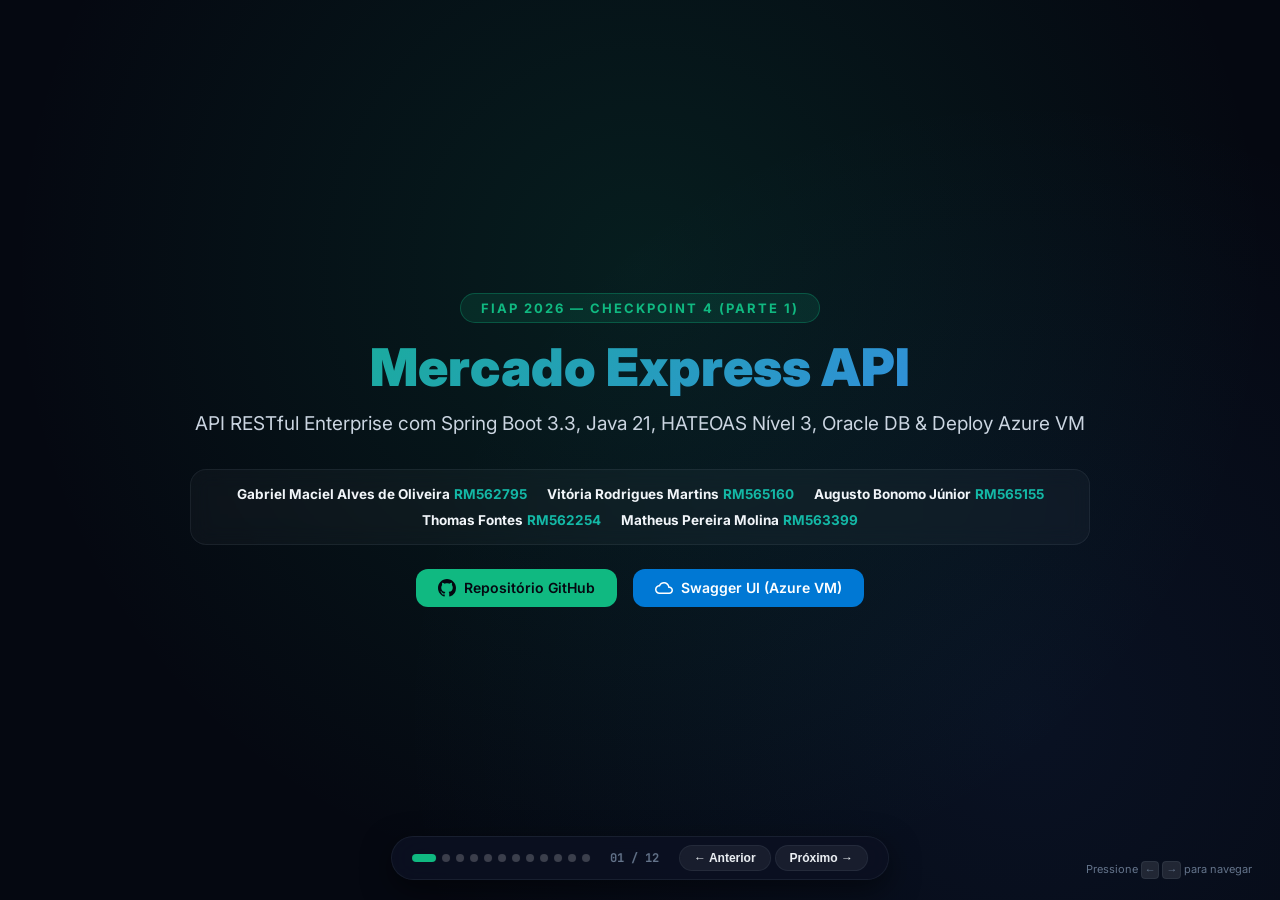
<file: index.html>
<!DOCTYPE html>
<html lang="pt-BR">
<head>
  <meta charset="UTF-8">
  <meta name="viewport" content="width=device-width, initial-scale=1.0">
  <title>Mercado Express API — Apresentação Checkpoint 4 FIAP</title>
  <link rel="preconnect" href="https://fonts.googleapis.com">
  <link href="https://fonts.googleapis.com/css2?family=Inter:wght@300;400;500;600;700;800;900&family=JetBrains+Mono:wght@400;500;600&display=swap" rel="stylesheet">
  <style>
    *, *::before, *::after { box-sizing: border-box; margin: 0; padding: 0; }

    :root {
      --bg-primary: #050811;
      --bg-secondary: #0c1122;
      --bg-card: #121a30;
      --bg-code: #070b14;
      --text-primary: #f1f5f9;
      --text-secondary: #cbd5e1;
      --text-muted: #64748b;
      --accent-green: #10b981;
      --accent-teal: #14b8a6;
      --accent-blue: #3b82f6;
      --accent-purple: #a855f7;
      --accent-amber: #f59e0b;
      --accent-red: #ef4444;
      --gradient-brand: linear-gradient(135deg, #10b981, #3b82f6);
      --gradient-azure: linear-gradient(135deg, #0078d4, #00bcf2);
      --gradient-purple: linear-gradient(135deg, #a855f7, #ec4899);
      --border-subtle: rgba(148, 163, 184, 0.1);
      --shadow-glow: 0 0 50px rgba(16, 185, 129, 0.15);
    }

    html, body {
      width: 100%; height: 100%;
      font-family: 'Inter', -apple-system, sans-serif;
      background: var(--bg-primary);
      color: var(--text-primary);
      overflow: hidden;
    }

    .presentation {
      width: 100%; height: 100%;
      position: relative;
    }

    .slide {
      position: absolute;
      inset: 0;
      display: flex;
      flex-direction: column;
      justify-content: center;
      align-items: center;
      padding: 40px 60px;
      opacity: 0;
      transform: translateX(50px);
      transition: opacity 0.4s cubic-bezier(0.4, 0, 0.2, 1), transform 0.4s cubic-bezier(0.4, 0, 0.2, 1);
      pointer-events: none;
      overflow-y: auto;
    }

    .slide.active {
      opacity: 1;
      transform: translateX(0);
      pointer-events: all;
    }

    .slide-inner {
      max-width: 1150px;
      width: 100%;
    }

    /* ===== COVER SLIDE ===== */
    .slide-cover {
      text-align: center;
      background: radial-gradient(circle at 50% 30%, rgba(16, 185, 129, 0.12) 0%, transparent 70%),
                  radial-gradient(circle at 80% 80%, rgba(59, 130, 246, 0.08) 0%, transparent 50%);
    }

    .cover-badge {
      display: inline-block;
      padding: 6px 20px;
      border-radius: 50px;
      background: rgba(16, 185, 129, 0.12);
      border: 1px solid rgba(16, 185, 129, 0.3);
      color: var(--accent-green);
      font-size: 13px;
      font-weight: 700;
      letter-spacing: 2px;
      text-transform: uppercase;
      margin-bottom: 16px;
    }

    .cover-title {
      font-size: 52px;
      font-weight: 900;
      line-height: 1.1;
      background: var(--gradient-brand);
      -webkit-background-clip: text;
      -webkit-text-fill-color: transparent;
      margin-bottom: 14px;
    }

    .cover-subtitle {
      font-size: 19px;
      color: var(--text-secondary);
      font-weight: 400;
      line-height: 1.5;
      margin-bottom: 30px;
    }

    .cover-authors {
      display: flex;
      flex-wrap: wrap;
      justify-content: center;
      gap: 10px 20px;
      max-width: 900px;
      margin: 0 auto 24px auto;
      padding: 16px 24px;
      background: rgba(255, 255, 255, 0.03);
      border: 1px solid var(--border-subtle);
      border-radius: 16px;
      backdrop-filter: blur(10px);
    }

    .cover-author {
      font-size: 13.5px;
      color: var(--text-muted);
      font-weight: 500;
    }

    .cover-author strong {
      color: var(--text-primary);
    }

    .cover-author span {
      color: var(--accent-teal);
      font-weight: 700;
    }

    .cover-links {
      display: flex;
      justify-content: center;
      gap: 16px;
    }

    .btn-link {
      display: inline-flex;
      align-items: center;
      gap: 8px;
      padding: 10px 22px;
      border-radius: 12px;
      font-size: 14px;
      font-weight: 600;
      text-decoration: none;
      transition: all 0.3s ease;
    }

    .btn-primary {
      background: var(--accent-green);
      color: #050811;
    }

    .btn-primary:hover {
      box-shadow: 0 0 20px rgba(16, 185, 129, 0.4);
      transform: translateY(-2px);
    }

    .btn-azure {
      background: #0078d4;
      color: #fff;
    }

    .btn-azure:hover {
      box-shadow: 0 0 20px rgba(0, 120, 212, 0.4);
      transform: translateY(-2px);
    }

    /* ===== CONTENT SLIDES ===== */
    .section-label {
      font-size: 12px;
      font-weight: 800;
      letter-spacing: 3px;
      text-transform: uppercase;
      color: var(--accent-green);
      margin-bottom: 6px;
    }

    .slide-title {
      font-size: 32px;
      font-weight: 800;
      line-height: 1.2;
      margin-bottom: 20px;
    }

    .highlight-gradient {
      background: var(--gradient-brand);
      -webkit-background-clip: text;
      -webkit-text-fill-color: transparent;
    }

    .highlight-azure {
      background: var(--gradient-azure);
      -webkit-background-clip: text;
      -webkit-text-fill-color: transparent;
    }

    .cards-grid {
      display: grid;
      grid-template-columns: repeat(auto-fit, minmax(300px, 1fr));
      gap: 16px;
    }

    .card {
      background: var(--bg-card);
      border: 1px solid var(--border-subtle);
      border-radius: 14px;
      padding: 20px;
      transition: all 0.3s ease;
    }

    .card:hover {
      border-color: rgba(16, 185, 129, 0.3);
      transform: translateY(-3px);
      box-shadow: 0 10px 30px rgba(0, 0, 0, 0.3);
    }

    .card-icon {
      font-size: 28px;
      margin-bottom: 10px;
    }

    .card-title {
      font-size: 17px;
      font-weight: 700;
      margin-bottom: 6px;
      color: var(--text-primary);
    }

    .card-text {
      font-size: 13.5px;
      color: var(--text-secondary);
      line-height: 1.6;
    }

    /* VISUAL ARCHITECTURE PIPELINE (NO ASCII - CLEAN UI) */
    .pipeline-grid {
      display: grid;
      grid-template-columns: repeat(3, 1fr);
      gap: 16px;
      margin-top: 10px;
    }

    .pipeline-card {
      background: var(--bg-card);
      border: 1px solid var(--border-subtle);
      border-radius: 14px;
      padding: 18px;
      position: relative;
      transition: all 0.3s ease;
    }

    .pipeline-card:hover {
      border-color: var(--accent-green);
      box-shadow: 0 0 20px rgba(16, 185, 129, 0.15);
      transform: translateY(-2px);
    }

    .pipeline-step-header {
      display: flex;
      align-items: center;
      gap: 10px;
      margin-bottom: 10px;
    }

    .pipeline-step-num {
      background: rgba(16, 185, 129, 0.2);
      border: 1px solid rgba(16, 185, 129, 0.4);
      color: var(--accent-green);
      font-weight: 800;
      font-size: 12px;
      width: 26px;
      height: 26px;
      border-radius: 50%;
      display: flex;
      align-items: center;
      justify-content: center;
      flex-shrink: 0;
      font-family: 'JetBrains Mono', monospace;
    }

    .pipeline-step-title {
      font-size: 15px;
      font-weight: 700;
      color: var(--text-primary);
    }

    .pipeline-step-desc {
      font-size: 13px;
      color: var(--text-secondary);
      line-height: 1.5;
    }

    .flow-step-banner {
      display: flex;
      align-items: center;
      gap: 16px;
      background: rgba(16, 185, 129, 0.08);
      border: 1px solid rgba(16, 185, 129, 0.25);
      border-radius: 12px;
      padding: 14px 20px;
      margin-bottom: 20px;
    }

    .step-number-badge {
      background: var(--accent-green);
      color: #050811;
      font-weight: 900;
      font-size: 16px;
      width: 38px;
      height: 38px;
      border-radius: 10px;
      display: flex;
      align-items: center;
      justify-content: center;
      flex-shrink: 0;
    }

    .step-banner-info h3 {
      font-size: 16px;
      font-weight: 800;
      color: var(--text-primary);
    }

    .step-banner-info p {
      font-size: 13px;
      color: var(--text-secondary);
    }

    /* Code Blocks */
    .code-container {
      background: var(--bg-code);
      border: 1px solid var(--border-subtle);
      border-radius: 12px;
      padding: 18px;
      font-family: 'JetBrains Mono', monospace;
      font-size: 12.5px;
      color: #94a3b8;
      overflow-x: auto;
      line-height: 1.5;
    }

    .code-keyword { color: #f43f5e; font-weight: 600; }
    .code-string { color: #10b981; }
    .code-number { color: #f59e0b; }
    .code-property { color: #38bdf8; }
    .code-comment { color: #64748b; font-style: italic; }
    .code-annotation { color: #c084fc; font-weight: 600; }

    /* Tables */
    .tech-table {
      width: 100%;
      border-collapse: collapse;
      background: var(--bg-card);
      border-radius: 14px;
      overflow: hidden;
      border: 1px solid var(--border-subtle);
    }

    .tech-table th, .tech-table td {
      padding: 14px 18px;
      text-align: left;
      border-bottom: 1px solid var(--border-subtle);
      font-size: 13.5px;
    }

    .tech-table th {
      background: rgba(255, 255, 255, 0.04);
      color: var(--accent-green);
      font-weight: 700;
      text-transform: uppercase;
      font-size: 11px;
      letter-spacing: 1px;
    }

    .badge-method {
      padding: 4px 10px;
      border-radius: 6px;
      font-weight: 800;
      font-size: 11px;
      font-family: 'JetBrains Mono', monospace;
    }

    .get { background: rgba(59, 130, 246, 0.2); color: #60a5fa; border: 1px solid rgba(59, 130, 246, 0.4); }
    .post { background: rgba(16, 185, 129, 0.2); color: #34d399; border: 1px solid rgba(16, 185, 129, 0.4); }
    .put { background: rgba(245, 158, 11, 0.2); color: #fbbf24; border: 1px solid rgba(245, 158, 11, 0.4); }
    .patch { background: rgba(168, 85, 247, 0.2); color: #c084fc; border: 1px solid rgba(168, 85, 247, 0.4); }
    .delete { background: rgba(239, 68, 68, 0.2); color: #f87171; border: 1px solid rgba(239, 68, 68, 0.4); }

    /* Images grid */
    .img-grid {
      display: grid;
      grid-template-columns: repeat(auto-fit, minmax(300px, 1fr));
      gap: 16px;
    }

    .img-card {
      background: var(--bg-card);
      border: 1px solid var(--border-subtle);
      border-radius: 12px;
      overflow: hidden;
    }

    .img-card img {
      width: 100%;
      height: 160px;
      object-fit: cover;
      border-bottom: 1px solid var(--border-subtle);
    }

    .img-caption {
      padding: 10px 14px;
      font-size: 12.5px;
      font-weight: 600;
      color: var(--text-secondary);
    }

    /* Navigation Bar */
    .nav-bar {
      position: absolute;
      bottom: 20px;
      left: 50%;
      transform: translateX(-50%);
      display: flex;
      align-items: center;
      gap: 20px;
      background: rgba(12, 17, 34, 0.88);
      border: 1px solid var(--border-subtle);
      padding: 8px 20px;
      border-radius: 50px;
      backdrop-filter: blur(16px);
      box-shadow: 0 10px 30px rgba(0, 0, 0, 0.5);
      z-index: 100;
    }

    .nav-dots {
      display: flex;
      gap: 6px;
    }

    .nav-dot {
      width: 8px;
      height: 8px;
      border-radius: 50%;
      background: rgba(255, 255, 255, 0.2);
      cursor: pointer;
      transition: all 0.3s ease;
    }

    .nav-dot.active {
      background: var(--accent-green);
      width: 24px;
      border-radius: 10px;
    }

    .nav-counter {
      font-size: 12px;
      font-weight: 700;
      color: var(--text-muted);
      font-family: 'JetBrains Mono', monospace;
    }

    .nav-btn {
      background: rgba(255, 255, 255, 0.06);
      border: 1px solid var(--border-subtle);
      color: var(--text-primary);
      padding: 5px 14px;
      border-radius: 20px;
      font-size: 12px;
      font-weight: 600;
      cursor: pointer;
      transition: all 0.2s ease;
    }

    .nav-btn:hover {
      background: rgba(16, 185, 129, 0.2);
      color: var(--accent-green);
      border-color: rgba(16, 185, 129, 0.4);
    }

    .kbd-hint {
      position: absolute;
      bottom: 24px;
      right: 28px;
      font-size: 11px;
      color: var(--text-muted);
    }

    kbd {
      background: rgba(255, 255, 255, 0.1);
      padding: 2px 5px;
      border-radius: 4px;
      border: 1px solid var(--border-subtle);
      font-family: monospace;
    }

    .inline-code {
      background: rgba(255, 255, 255, 0.08);
      color: var(--accent-teal);
      padding: 2px 6px;
      border-radius: 4px;
      font-family: 'JetBrains Mono', monospace;
      font-size: 12px;
    }
  </style>
</head>
<body>

  <div class="presentation">

    <!-- ========== SLIDE 1: CAPA ========== -->
    <div class="slide slide-cover active">
      <div class="slide-inner">
        <div class="cover-badge">FIAP 2026 — Checkpoint 4 (Parte 1)</div>
        <h1 class="cover-title">Mercado Express API</h1>
        <p class="cover-subtitle">API RESTful Enterprise com Spring Boot 3.3, Java 21, HATEOAS Nível 3, Oracle DB & Deploy Azure VM</p>
        
        <div class="cover-authors">
          <div class="cover-author"><strong>Gabriel Maciel Alves de Oliveira</strong> <span>RM562795</span></div>
          <div class="cover-author"><strong>Vitória Rodrigues Martins</strong> <span>RM565160</span></div>
          <div class="cover-author"><strong>Augusto Bonomo Júnior</strong> <span>RM565155</span></div>
          <div class="cover-author"><strong>Thomas Fontes</strong> <span>RM562254</span></div>
          <div class="cover-author"><strong>Matheus Pereira Molina</strong> <span>RM563399</span></div>
        </div>

        <div class="cover-links">
          <a href="https://github.com/Gabriel-Maciel06/CpJava4.git" target="_blank" class="btn-link btn-primary">
            <svg width="18" height="18" fill="currentColor" viewBox="0 0 24 24"><path d="M12 0C5.37 0 0 5.37 0 12c0 5.31 3.435 9.795 8.205 11.385.6.105.825-.255.825-.57 0-.285-.015-1.23-.015-2.235-3.015.555-3.795-.735-4.035-1.41-.135-.345-.72-1.41-1.23-1.695-.42-.225-1.02-.78-.015-.795.945-.015 1.62.87 1.845 1.23 1.08 1.815 2.805 1.305 3.495.99.105-.78.42-1.305.765-1.605-2.67-.3-5.46-1.335-5.46-5.925 0-1.305.465-2.385 1.23-3.225-.12-.3-.54-1.53.12-3.18 0 0 1.005-.315 3.3 1.23.96-.27 1.98-.405 3-.405s2.04.135 3 .405c2.295-1.56 3.3-1.23 3.3-1.23.66 1.65.24 2.88.12 3.18.765.84 1.23 1.905 1.23 3.225 0 4.605-2.805 5.625-5.475 5.925.435.375.81 1.095.81 2.22 0 1.605-.015 2.895-.015 3.3 0 .315.225.69.825.57A12.02 12.02 0 0024 12c0-6.63-5.37-12-12-12z"/></svg>
            Repositório GitHub
          </a>
          <a href="http://57.156.33.102:8082/swagger-ui.html" target="_blank" class="btn-link btn-azure">
            <svg width="18" height="18" fill="currentColor" viewBox="0 0 24 24"><path d="M19.35 10.04C18.67 6.59 15.64 4 12 4 9.11 4 6.6 5.64 5.35 8.04 2.34 8.36 0 10.91 0 14c0 3.31 2.69 6 6 6h13c2.76 0 5-2.24 5-5 0-2.64-2.05-4.78-4.65-4.96zM19 18H6c-2.21 0-4-1.79-4-4 0-2.05 1.53-3.76 3.56-3.97l1.07-.11.5-.95C8.08 7.14 9.94 6 12 6c2.62 0 4.88 1.86 5.39 4.43l.3 1.5 1.53.11c1.56.1 2.78 1.41 2.78 2.96 0 1.65-1.35 3-3 3z"/></svg>
            Swagger UI (Azure VM)
          </a>
        </div>
      </div>
    </div>

    <!-- ========== SLIDE 2: VISÃO GERAL ========== -->
    <div class="slide">
      <div class="slide-inner">
        <div class="section-label">01 // ESCOPO DO PROJETO</div>
        <h2 class="slide-title">Visão Geral & Requisitos <span class="highlight-gradient">Mercado Express</span></h2>
        <div class="cards-grid">
          <div class="card">
            <div class="card-icon">🛒</div>
            <div class="card-title">Domínio de Negócio</div>
            <div class="card-text">API completa para redes de mercado express (produtos de limpeza, hortifruti, vestuário, brinquedos e alimentos).</div>
          </div>
          <div class="card">
            <div class="card-icon">🏗️</div>
            <div class="card-title">Arquitetura em Camadas</div>
            <div class="card-text">Separação rigorosa de responsabilidades entre Controller, Service, Repository, DTOs e HATEOAS Assembler.</div>
          </div>
          <div class="card">
            <div class="card-icon">☁️</div>
            <div class="card-title">Deploy na Nuvem Azure</div>
            <div class="card-text">Aplicação conteinerizada em produçao na porta 8082 da VM Linux Azure com documentação OpenAPI.</div>
          </div>
        </div>
      </div>
    </div>

    <!-- ========== SLIDE 3: FLUXO COMPLETO DA ARQUITETURA (VISUAL PIPELINE GRID - NO ASCII) ========== -->
    <div class="slide">
      <div class="slide-inner">
        <div class="section-label">02 // ARQUITETURA EM CAMADAS</div>
        <h2 class="slide-title">Jornada da Requisição <span class="highlight-gradient">Passo a Passo</span></h2>
        <div class="pipeline-grid">
          <div class="pipeline-card">
            <div class="pipeline-step-header">
              <div class="pipeline-step-num">1</div>
              <div class="pipeline-step-title">Cliente HTTP</div>
            </div>
            <div class="pipeline-step-desc">Envia o JSON da requisição no <span class="inline-code">POST /mercado</span> na porta 8082.</div>
          </div>

          <div class="pipeline-card">
            <div class="pipeline-step-header">
              <div class="pipeline-step-num">2</div>
              <div class="pipeline-step-title">Controller</div>
            </div>
            <div class="pipeline-step-desc">Valida os dados com <span class="inline-code">@Valid</span> e direciona para a camada de Serviço.</div>
          </div>

          <div class="pipeline-card">
            <div class="pipeline-step-header">
              <div class="pipeline-step-num">3</div>
              <div class="pipeline-step-title">Service</div>
            </div>
            <div class="pipeline-step-desc">Executa a regra de negócio e gerencia a transação com <span class="inline-code">@Transactional</span>.</div>
          </div>

          <div class="pipeline-card">
            <div class="pipeline-step-header">
              <div class="pipeline-step-num">4</div>
              <div class="pipeline-step-title">Repository</div>
            </div>
            <div class="pipeline-step-desc">Manda o <span class="inline-code">INSERT</span> para a tabela Oracle gerando a Primary Key com a Sequence.</div>
          </div>

          <div class="pipeline-card">
            <div class="pipeline-step-header">
              <div class="pipeline-step-num">5</div>
              <div class="pipeline-step-title">Assembler</div>
            </div>
            <div class="pipeline-step-desc">Converte a Entidade JPA salva e injeta a coleção de <span class="inline-code">_links</span> HATEOAS.</div>
          </div>

          <div class="pipeline-card">
            <div class="pipeline-step-header">
              <div class="pipeline-step-num">6</div>
              <div class="pipeline-step-title">Resposta 201</div>
            </div>
            <div class="pipeline-step-desc">Devolve HTTP <span class="inline-code">201 Created</span> com o cabeçalho <span class="inline-code">Location</span> para o cliente.</div>
          </div>
        </div>
      </div>
    </div>

    <!-- ========== SLIDE 4: PASSO 1 - REQUISIÇÃO HTTP ========== -->
    <div class="slide">
      <div class="slide-inner">
        <div class="section-label">03 // CAMADA 1 — REQUISIÇÃO HTTP</div>
        <div class="flow-step-banner">
          <div class="step-number-badge">1</div>
          <div class="step-banner-info">
            <h3>O Cliente Envia o JSON (HTTP POST /mercado)</h3>
            <p>O cliente faz uma chamada para cadastrar um novo produto no servidor Tomcat na porta 8082.</p>
          </div>
        </div>
        <div class="code-container">
<span class="code-comment">// HTTP POST http://57.156.33.102:8082/mercado</span>
<span class="code-comment">// Header: Content-Type: application/json</span>

{
  <span class="code-property">"nome"</span>: <span class="code-string">"Sabão em Pó Omo 1kg"</span>,
  <span class="code-property">"tipo"</span>: <span class="code-string">"Limpeza"</span>,
  <span class="code-property">"setor"</span>: <span class="code-string">"Higiene e Limpeza"</span>,
  <span class="code-property">"tamanho"</span>: <span class="code-string">"1kg"</span>,
  <span class="code-property">"preco"</span>: <span class="code-number">14.90</span>
}
        </div>
      </div>
    </div>

    <!-- ========== SLIDE 5: PASSO 2 - CONTROLLER ========== -->
    <div class="slide">
      <div class="slide-inner">
        <div class="section-label">04 // CAMADA 2 — REST CONTROLLER</div>
        <div class="flow-step-banner">
          <div class="step-number-badge">2</div>
          <div class="step-banner-info">
            <h3>MercadoController & Validação (@Valid)</h3>
            <p>Recebe o JSON, dispara as validações de Bean Validation e barra dados inválidos antes do Service.</p>
          </div>
        </div>
        <div class="code-container">
<span class="code-annotation">@RestController</span>
<span class="code-annotation">@RequestMapping</span>(<span class="code-string">"/mercado"</span>)
<span class="code-annotation">@RequiredArgsConstructor</span>
<span class="code-keyword">public class</span> MercadoController {

    <span class="code-keyword">private final</span> MercadoService service;

    <span class="code-annotation">@PostMapping</span>
    <span class="code-keyword">public</span> ResponseEntity&lt;MercadoResponseDto&gt; create(<span class="code-annotation">@Valid</span> <span class="code-annotation">@RequestBody</span> MercadoRequestDto dto) {
        MercadoResponseDto response = service.create(dto);
        <span class="code-comment">// Dispara para a camada de Serviço se @Valid for aprovado</span>
    }
}
        </div>
      </div>
    </div>

    <!-- ========== SLIDE 6: PASSO 3 - SERVICE ========== -->
    <div class="slide">
      <div class="slide-inner">
        <div class="section-label">05 // CAMADA 3 — SERVICE & REGRA DE NEGÓCIO</div>
        <div class="flow-step-banner">
          <div class="step-number-badge">3</div>
          <div class="step-banner-info">
            <h3>MercadoService & Transação (@Transactional)</h3>
            <p>Aplica regras de negócio, gerencia o ciclo da transação (tudo ou nada) e converte DTO para Entidade JPA.</p>
          </div>
        </div>
        <div class="code-container">
<span class="code-annotation">@Service</span>
<span class="code-annotation">@RequiredArgsConstructor</span>
<span class="code-keyword">public class</span> MercadoService {

    <span class="code-keyword">private final</span> MercadoRepository repository;
    <span class="code-keyword">private final</span> MercadoModelAssembler assembler;

    <span class="code-annotation">@Transactional</span>
    <span class="code-keyword">public</span> MercadoResponseDto create(MercadoRequestDto dto) {
        Mercado entity = Mercado.builder()
                .nome(dto.getNome()).tipo(dto.getTipo())
                .setor(dto.getSetor()).tamanho(dto.getTamanho()).preco(dto.getPreco())
                .build();

        Mercado savedEntity = repository.save(entity); <span class="code-comment">// Salva no banco Oracle</span>
        <span class="code-keyword">return</span> assembler.toModel(savedEntity);        <span class="code-comment">// Converte para DTO com HATEOAS</span>
    }
}
        </div>
      </div>
    </div>

    <!-- ========== SLIDE 7: PASSO 4 - REPOSITORY & ORACLE ========== -->
    <div class="slide">
      <div class="slide-inner">
        <div class="section-label">06 // CAMADA 4 — PERSISTÊNCIA & ORACLE DB</div>
        <div class="flow-step-banner">
          <div class="step-number-badge">4</div>
          <div class="step-banner-info">
            <h3>MercadoRepository & Oracle (TDS_TB_MERCADO)</h3>
            <p>Executa o INSERT na tabela Oracle atribuindo a Primary Key através da Sequence SQ_TDS_MERCADO.</p>
          </div>
        </div>
        <div class="code-container">
<span class="code-comment">-- SQL NATIVO EXECUTADO PELO SPRING DATA JPA NO ORACLE:</span>
<span class="code-keyword">INSERT INTO</span> TDS_TB_MERCADO (ID, NOME, TIPO, SETOR, TAMANHO, PRECO)
<span class="code-keyword">VALUES</span> (SQ_TDS_MERCADO.NEXTVAL, <span class="code-string">'Sabão em Pó Omo 1kg'</span>, <span class="code-string">'Limpeza'</span>, <span class="code-string">'Higiene e Limpeza'</span>, <span class="code-string">'1kg'</span>, <span class="code-number">14.90</span>);
        </div>
      </div>
    </div>

    <!-- ========== SLIDE 8: PASSO 5 - HATEOAS ASSEMBLER ========== -->
    <div class="slide">
      <div class="slide-inner">
        <div class="section-label">07 // CAMADA 5 — MONTAGEM HATEOAS ASSEMBLER</div>
        <div class="flow-step-banner">
          <div class="step-number-badge">5</div>
          <div class="step-banner-info">
            <h3>MercadoModelAssembler (Injeção dos Links)</h3>
            <p>Converte a entidade salva em MercadoResponseDto injetando a coleção de links navegáveis (_links).</p>
          </div>
        </div>
        <div class="code-container">
<span class="code-annotation">@Override</span>
<span class="code-keyword">public</span> MercadoResponseDto toModel(Mercado entity) {
    MercadoResponseDto dto = MercadoResponseDto.fromEntity(entity);

    dto.add(linkTo(methodOn(MercadoController.class).findById(entity.getId())).withSelfRel());
    dto.add(linkTo(methodOn(MercadoController.class).findAll(<span class="code-keyword">null</span>)).withRel(<span class="code-string">"todos-produtos"</span>));
    dto.add(linkTo(methodOn(MercadoController.class).update(entity.getId(), <span class="code-keyword">null</span>)).withRel(<span class="code-string">"atualizar"</span>));
    dto.add(linkTo(methodOn(MercadoController.class).delete(entity.getId())).withRel(<span class="code-string">"deletar"</span>));

    <span class="code-keyword">return</span> dto;
}
        </div>
      </div>
    </div>

    <!-- ========== SLIDE 9: EXPLICATIVO HATEOAS NÍVEL 3 (POSICIONADO APÓS O ASSEMBLER) ========== -->
    <div class="slide">
      <div class="slide-inner">
        <div class="section-label">08 // CONCEITO TÉCNICO</div>
        <h2 class="slide-title">Conceito: <span class="highlight-gradient">HATEOAS Nível 3 (Richardson)</span></h2>
        <div class="cards-grid">
          <div class="card">
            <div class="card-icon">🌐</div>
            <div class="card-title">Maturidade REST Nível 3</div>
            <div class="card-text"><strong>Hypermedia As The Engine Of Application State</strong>. É o nível máximo de maturidade REST, onde a própria API guia o cliente fornecendo hiperlinks navegáveis (<span class="inline-code">_links</span>).</div>
          </div>
          <div class="card">
            <div class="card-icon">🔗</div>
            <div class="card-title">Navegabilidade Autodocumentada</div>
            <div class="card-text">Em vez de o cliente hardcodar URLs, o JSON retornado informa exatamente onde acessar (<span class="inline-code">self</span>), consultar todos (<span class="inline-code">todos-produtos</span>), atualizar (<span class="inline-code">atualizar</span>) e excluir (<span class="inline-code">deletar</span>).</div>
          </div>
          <div class="card">
            <div class="card-icon">⚙️</div>
            <div class="card-title">Reflexão Tipo-Segura</div>
            <div class="card-text">O método <span class="inline-code">linkTo(methodOn(...))</span> inspeciona as anotações do Controller em tempo de execução, garantindo que se a URL mudar no Controller, os links se atualizam sozinhos.</div>
          </div>
        </div>
      </div>
    </div>

    <!-- ========== SLIDE 10: PASSO 6 - RESPOSTA HTTP 201 CREATED ========== -->
    <div class="slide">
      <div class="slide-inner">
        <div class="section-label">09 // RETORNO FINAL — HTTP 201 CREATED</div>
        <div class="flow-step-banner">
          <div class="step-number-badge">6</div>
          <div class="step-banner-info">
            <h3>Resposta HTTP 201 Created + Header Location</h3>
            <p>O Controller devolve o código HTTP 201 Created com o cabeçalho Location apontando para a URL do novo recurso.</p>
          </div>
        </div>
        <div class="code-container">
<span class="code-comment">// HTTP/1.1 201 Created</span>
<span class="code-comment">// Header Location: http://57.156.33.102:8082/mercado/15</span>

{
  <span class="code-property">"id"</span>: <span class="code-number">15</span>,
  <span class="code-property">"nome"</span>: <span class="code-string">"Sabão em Pó Omo 1kg"</span>,
  <span class="code-property">"tipo"</span>: <span class="code-string">"Limpeza"</span>,
  <span class="code-property">"setor"</span>: <span class="code-string">"Higiene e Limpeza"</span>,
  <span class="code-property">"tamanho"</span>: <span class="code-string">"1kg"</span>,
  <span class="code-property">"preco"</span>: <span class="code-number">14.90</span>,
  <span class="code-property">"_links"</span>: {
    <span class="code-property">"self"</span>: { <span class="code-property">"href"</span>: <span class="code-string">"http://57.156.33.102:8082/mercado/15"</span> },
    <span class="code-property">"todos-produtos"</span>: { <span class="code-property">"href"</span>: <span class="code-string">"http://57.156.33.102:8082/mercado"</span> },
    <span class="code-property">"atualizar"</span>: { <span class="code-property">"href"</span>: <span class="code-string">"http://57.156.33.102:8082/mercado/15"</span> },
    <span class="code-property">"deletar"</span>: { <span class="code-property">"href"</span>: <span class="code-string">"http://57.156.33.102:8082/mercado/15"</span> }
  }
}
        </div>
      </div>
    </div>

    <!-- ========== SLIDE 11: INFRAESTRUTURA & AZURE DEPLOY ========== -->
    <div class="slide">
      <div class="slide-inner">
        <div class="section-label">10 // CLOUD & DEVOPS</div>
        <h2 class="slide-title">Infraestrutura Azure & <span class="highlight-azure">Docker Multi-Stage</span></h2>
        <div class="cards-grid">
          <div class="card">
            <div class="card-icon">☁️</div>
            <div class="card-title">VM Linux Azure (AlmaLinux 10)</div>
            <div class="card-text">Instância <span class="inline-code">vm-linux-free</span> no IP <strong>57.156.33.102</strong> com regras NSG ativas para as portas 80 (Apresentação) e 8082 (Spring API).</div>
          </div>
          <div class="card">
            <div class="card-icon">🐳</div>
            <div class="card-title">Docker Multi-Stage Build</div>
            <div class="card-text">Isolamento em 2 estágios: Estágio 1 compila o JAR com Maven; Estágio 2 executa em JRE 21 Alpine minimalista (~180MB).</div>
          </div>
          <div class="card">
            <div class="card-icon">🛡️</div>
            <div class="card-title">Resiliência & Fallback H2</div>
            <div class="card-text">Fallback transparente para banco H2 In-Memory com sintaxe Oracle, garantindo 100% de disponibilidade caso o servidor da FIAP oscile.</div>
          </div>
        </div>
      </div>
    </div>

    <!-- ========== SLIDE 12: CONCLUSÃO E EVIDÊNCIAS ========== -->
    <div class="slide">
      <div class="slide-inner" style="text-align:center">
        <div class="section-label">11 // CONCLUSÃO</div>
        <h2 class="slide-title">Projeto Concluído com <span class="highlight-gradient">100% de Conformidade</span></h2>
        <div class="img-grid" style="margin-bottom:24px">
          <div class="img-card">
            <img src="docs/images/swagger_post_201.png" alt="POST 201 Created">
            <div class="img-caption">1. POST /mercado — 201 Created & Header Location</div>
          </div>
          <div class="img-card">
            <img src="docs/images/swagger_get_hateoas.png" alt="GET HATEOAS">
            <div class="img-caption">2. JSON Response com Links HATEOAS (_links)</div>
          </div>
          <div class="img-card">
            <img src="docs/images/swagger_delete_204.png" alt="DELETE 204 No Content">
            <div class="img-caption">3. DELETE /mercado/{id} — 204 No Content</div>
          </div>
        </div>
        <a href="http://57.156.33.102:8082/swagger-ui.html" target="_blank" class="btn-link btn-primary" style="font-size:15px; padding:12px 28px">
          🚀 Acessar Swagger UI na Nuvem Azure
        </a>
      </div>
    </div>

  </div>

  <!-- Navigation Bar -->
  <div class="nav-bar">
    <div class="nav-dots" id="navDots"></div>
    <div class="nav-counter" id="navCounter">01 / 12</div>
    <div class="nav-buttons">
      <button class="nav-btn" id="prevBtn" onclick="changeSlide(-1)">← Anterior</button>
      <button class="nav-btn" id="nextBtn" onclick="changeSlide(1)">Próximo →</button>
    </div>
  </div>
  <div class="kbd-hint">Pressione <kbd>←</kbd> <kbd>→</kbd> para navegar</div>

  <script>
    const slides = document.querySelectorAll('.slide');
    const totalSlides = slides.length;
    let currentSlide = 0;

    const dotsContainer = document.getElementById('navDots');
    for (let i = 0; i < totalSlides; i++) {
      const dot = document.createElement('div');
      dot.className = 'nav-dot' + (i === 0 ? ' active' : '');
      dot.onclick = () => goToSlide(i);
      dotsContainer.appendChild(dot);
    }

    function updateSlide() {
      slides.forEach((s, i) => s.classList.toggle('active', i === currentSlide));
      document.querySelectorAll('.nav-dot').forEach((d, i) => d.classList.toggle('active', i === currentSlide));
      document.getElementById('navCounter').textContent = String(currentSlide + 1).padStart(2, '0') + ' / ' + String(totalSlides).padStart(2, '0');
    }

    function changeSlide(dir) {
      currentSlide = Math.max(0, Math.min(totalSlides - 1, currentSlide + dir));
      updateSlide();
    }

    function goToSlide(index) {
      currentSlide = index;
      updateSlide();
    }

    document.addEventListener('keydown', e => {
      if (e.key === 'ArrowRight' || e.key === ' ') { e.preventDefault(); changeSlide(1); }
      if (e.key === 'ArrowLeft') { e.preventDefault(); changeSlide(-1); }
    });

    let touchStartX = 0;
    document.addEventListener('touchstart', e => touchStartX = e.touches[0].clientX);
    document.addEventListener('touchend', e => {
      const diff = touchStartX - e.changedTouches[0].clientX;
      if (Math.abs(diff) > 50) changeSlide(diff > 0 ? 1 : -1);
    });
  </script>
</body>
</html>
</file>
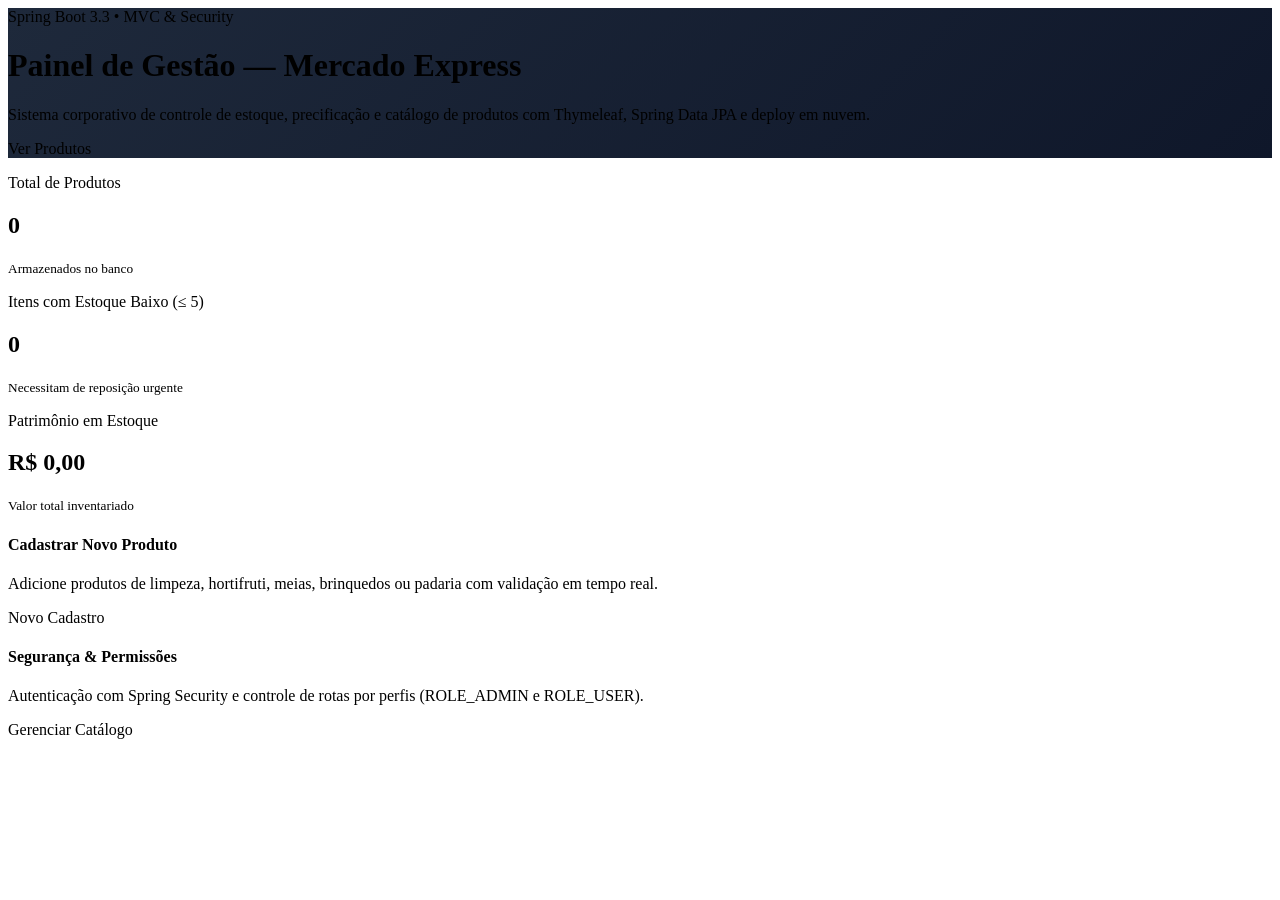
<file: mercado-express-mvc/src/main/resources/templates/index.html>
<!DOCTYPE html>
<html xmlns:th="http://www.thymeleaf.org"
      xmlns:sec="http://www.thymeleaf.org/extras/spring-security">
<head th:replace="~{fragments/layout :: head('Dashboard')}"></head>
<body class="bg-light d-flex flex-column min-vh-100">

  <header th:replace="~{fragments/layout :: navbar}"></header>

  <main class="container py-4">
    <!-- Hero / Welcome Header -->
    <div class="row mb-4">
      <div class="col-12">
        <div class="card bg-dark text-white p-4 p-md-5 border-0 shadow-sm" style="background: linear-gradient(135deg, #1e293b 0%, #0f172a 100%);">
          <div class="row align-items-center">
            <div class="col-md-8">
              <span class="badge bg-primary px-3 py-2 rounded-pill mb-3">Spring Boot 3.3 • MVC & Security</span>
              <h1 class="display-6 fw-bold mb-2">Painel de Gestão — Mercado Express</h1>
              <p class="lead text-light opacity-75 mb-0">
                Sistema corporativo de controle de estoque, precificação e catálogo de produtos com Thymeleaf, Spring Data JPA e deploy em nuvem.
              </p>
            </div>
            <div class="col-md-4 text-md-end mt-4 mt-md-0">
              <a th:href="@{/produtos}" class="btn btn-primary btn-lg rounded-pill px-4 shadow">
                <i class="bi bi-box-seam me-1"></i> Ver Produtos
              </a>
            </div>
          </div>
        </div>
      </div>
    </div>

    <!-- Metric Stat Cards -->
    <div class="row g-4 mb-4">
      <div class="col-md-4">
        <div class="card stat-card p-4 bg-white h-100 shadow-sm">
          <div class="d-flex justify-content-between align-items-center">
            <div>
              <p class="text-muted fw-semibold mb-1">Total de Produtos</p>
              <h2 class="fw-bold mb-0 text-dark" th:text="${totalProdutos}">0</h2>
            </div>
            <div class="bg-primary-subtle text-primary p-3 rounded-circle">
              <i class="bi bi-boxes fs-3"></i>
            </div>
          </div>
          <small class="text-muted mt-3 d-block"><i class="bi bi-database me-1"></i> Armazenados no banco</small>
        </div>
      </div>

      <div class="col-md-4">
        <div class="card stat-card warning p-4 bg-white h-100 shadow-sm">
          <div class="d-flex justify-content-between align-items-center">
            <div>
              <p class="text-muted fw-semibold mb-1">Itens com Estoque Baixo (≤ 5)</p>
              <h2 class="fw-bold mb-0 text-warning" th:text="${estoqueBaixo}">0</h2>
            </div>
            <div class="bg-warning-subtle text-warning p-3 rounded-circle">
              <i class="bi bi-exclamation-triangle fs-3"></i>
            </div>
          </div>
          <small class="text-muted mt-3 d-block"><i class="bi bi-bell me-1"></i> Necessitam de reposição urgente</small>
        </div>
      </div>

      <div class="col-md-4">
        <div class="card stat-card success p-4 bg-white h-100 shadow-sm">
          <div class="d-flex justify-content-between align-items-center">
            <div>
              <p class="text-muted fw-semibold mb-1">Patrimônio em Estoque</p>
              <h2 class="fw-bold mb-0 text-success" th:text="'R$ ' + ${#numbers.formatDecimal(valorTotalEstoque, 1, 'POINT', 2, 'COMMA')}">R$ 0,00</h2>
            </div>
            <div class="bg-success-subtle text-success p-3 rounded-circle">
              <i class="bi bi-currency-dollar fs-3"></i>
            </div>
          </div>
          <small class="text-muted mt-3 d-block"><i class="bi bi-graph-up-arrow me-1"></i> Valor total inventariado</small>
        </div>
      </div>
    </div>

    <!-- Quick Action Cards -->
    <div class="row g-4">
      <div class="col-md-6">
        <div class="card p-4 h-100 bg-white shadow-sm border-0">
          <div class="d-flex align-items-center gap-3 mb-3">
            <div class="bg-primary text-white p-3 rounded-3">
              <i class="bi bi-plus-circle fs-3"></i>
            </div>
            <div>
              <h4 class="fw-bold mb-1">Cadastrar Novo Produto</h4>
              <p class="text-muted small mb-0">Adicione produtos de limpeza, hortifruti, meias, brinquedos ou padaria com validação em tempo real.</p>
            </div>
          </div>
          <a th:href="@{/produtos/novo}" class="btn btn-outline-primary rounded-pill mt-auto">
            <i class="bi bi-plus-lg me-1"></i> Novo Cadastro
          </a>
        </div>
      </div>

      <div class="col-md-6">
        <div class="card p-4 h-100 bg-white shadow-sm border-0">
          <div class="d-flex align-items-center gap-3 mb-3">
            <div class="bg-dark text-white p-3 rounded-3">
              <i class="bi bi-shield-check fs-3"></i>
            </div>
            <div>
              <h4 class="fw-bold mb-1">Segurança & Permissões</h4>
              <p class="text-muted small mb-0">Autenticação com Spring Security e controle de rotas por perfis (ROLE_ADMIN e ROLE_USER).</p>
            </div>
          </div>
          <a th:href="@{/produtos}" class="btn btn-outline-dark rounded-pill mt-auto">
            <i class="bi bi-list-check me-1"></i> Gerenciar Catálogo
          </a>
        </div>
      </div>
    </div>
  </main>

  <footer th:replace="~{fragments/layout :: footer}"></footer>
  <div th:replace="~{fragments/layout :: scripts}"></div>

</body>
</html>
</file>
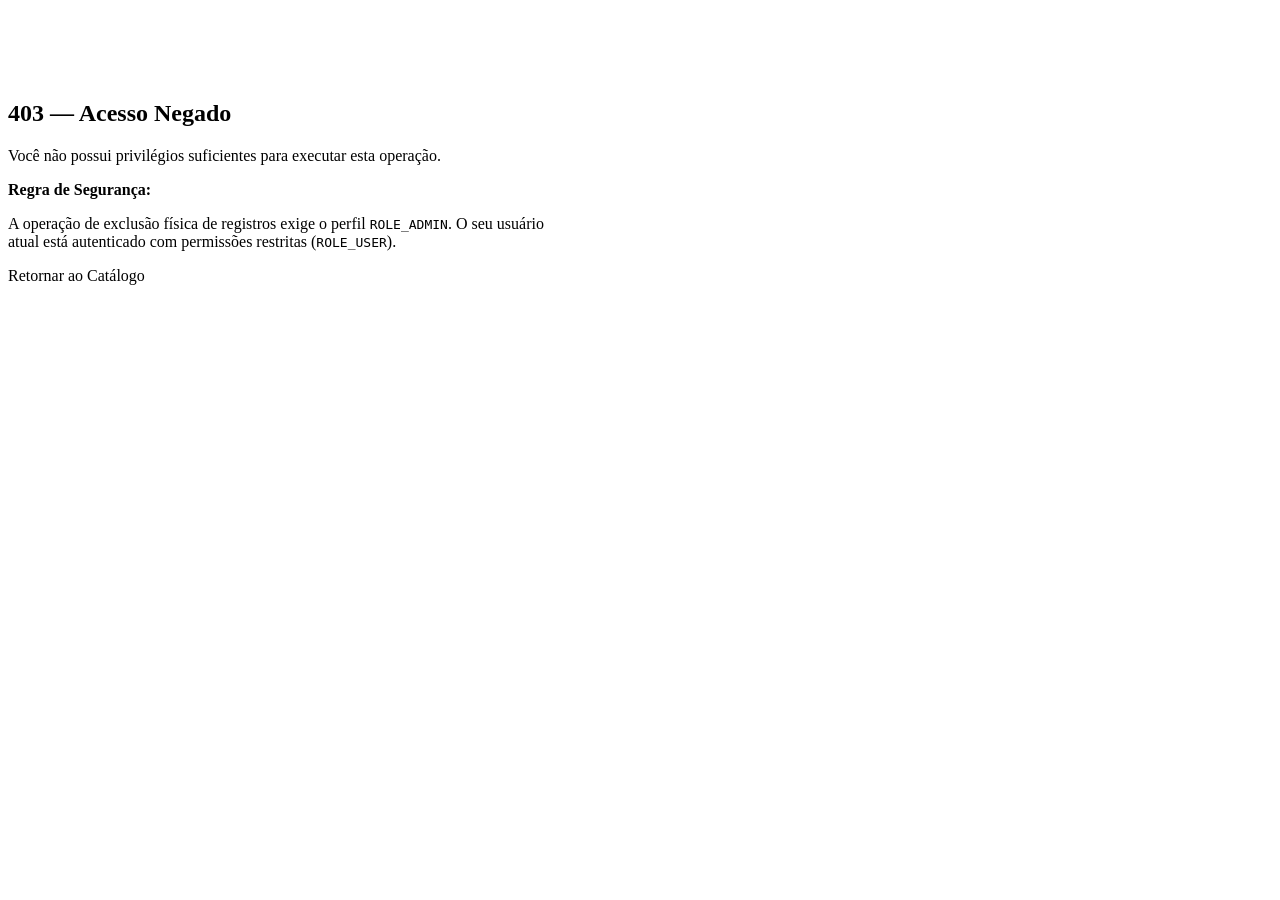
<file: mercado-express-mvc/src/main/resources/templates/acesso-negado.html>
<!DOCTYPE html>
<html xmlns:th="http://www.thymeleaf.org">
<head th:replace="~{fragments/layout :: head('Acesso Negado')}"></head>
<body class="bg-light d-flex flex-column min-vh-100">

  <header th:replace="~{fragments/layout :: navbar}"></header>

  <main class="container d-flex align-items-center justify-content-center py-5">
    <div class="card p-4 p-md-5 text-center border-0 shadow-sm bg-white" style="max-width: 540px;">
      <div class="bg-danger text-white rounded-circle d-inline-flex align-items-center justify-content-center mb-3 mx-auto" style="width: 72px; height: 72px;">
        <i class="bi bi-shield-x fs-1"></i>
      </div>
      <h2 class="fw-bold text-danger mb-2" th:text="${titulo}">403 — Acesso Negado</h2>
      <p class="text-muted" th:text="${mensagem}">
        Você não possui privilégios suficientes para executar esta operação.
      </p>

      <div class="p-3 bg-light rounded-3 text-start small border mb-4">
        <strong><i class="bi bi-info-circle-fill text-primary"></i> Regra de Segurança:</strong>
        <p class="mb-0 text-muted mt-1">A operação de exclusão física de registros exige o perfil <code>ROLE_ADMIN</code>. O seu usuário atual está autenticado com permissões restritas (<code>ROLE_USER</code>).</p>
      </div>

      <a th:href="@{/produtos}" class="btn btn-primary px-4 rounded-pill">
        <i class="bi bi-arrow-left me-1"></i> Retornar ao Catálogo
      </a>
    </div>
  </main>

  <footer th:replace="~{fragments/layout :: footer}"></footer>
  <div th:replace="~{fragments/layout :: scripts}"></div>

</body>
</html>
</file>
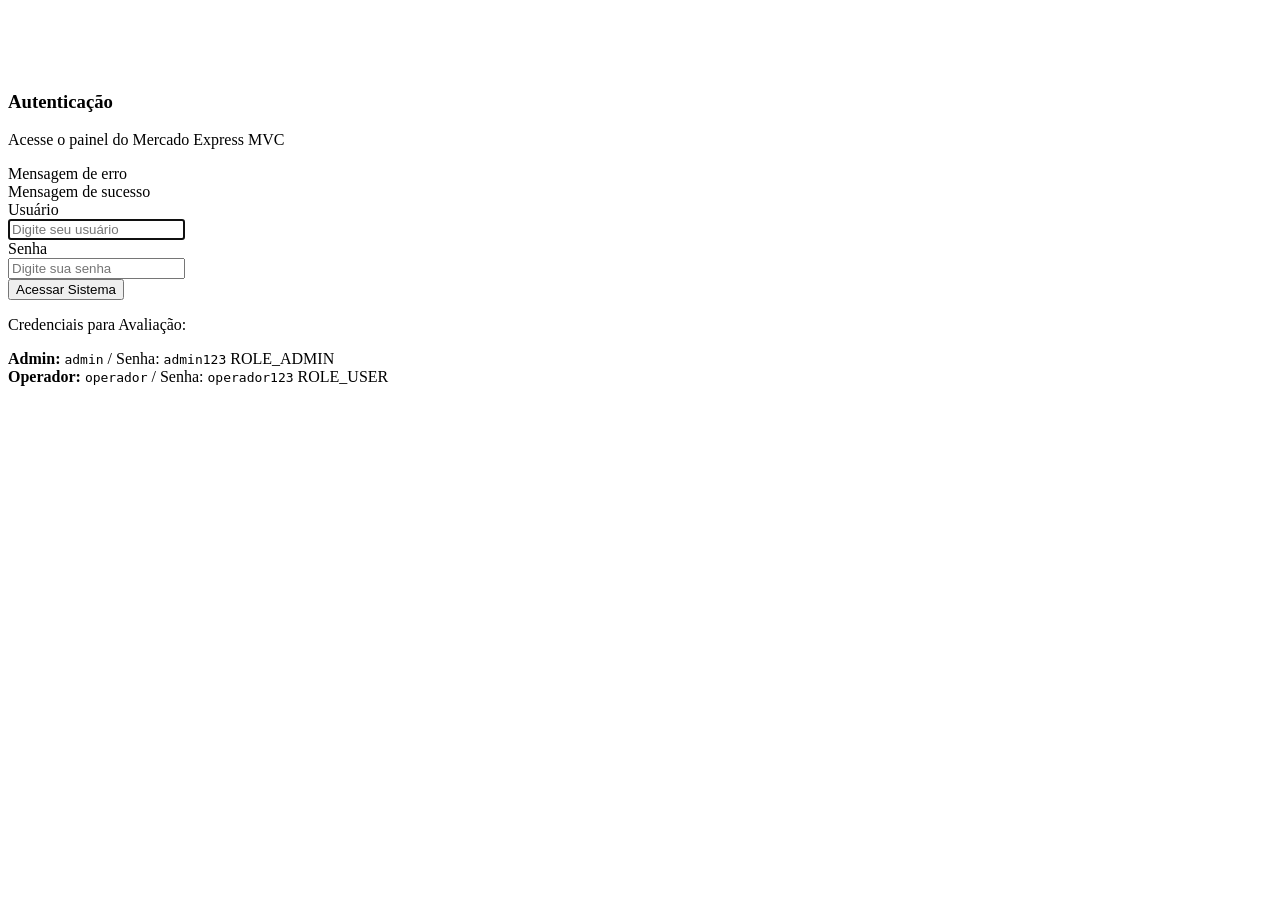
<file: mercado-express-mvc/src/main/resources/templates/login.html>
<!DOCTYPE html>
<html xmlns:th="http://www.thymeleaf.org">
<head th:replace="~{fragments/layout :: head('Login')}"></head>
<body class="bg-light d-flex flex-column min-vh-100">

  <header th:replace="~{fragments/layout :: navbar}"></header>

  <main class="container d-flex align-items-center justify-content-center py-5">
    <div class="card login-card shadow-lg p-4 p-md-5 border-0 bg-white">
      <div class="text-center mb-4">
        <div class="bg-primary text-white rounded-circle d-inline-flex align-items-center justify-content-center mb-3" style="width: 64px; height: 64px;">
          <i class="bi bi-shield-lock-fill fs-2"></i>
        </div>
        <h3 class="fw-bold text-dark">Autenticação</h3>
        <p class="text-muted small">Acesse o painel do Mercado Express MVC</p>
      </div>

      <!-- Alerta de Erro de Login -->
      <div th:if="${mensagemErro}" class="alert alert-danger d-flex align-items-center py-2" role="alert">
        <i class="bi bi-exclamation-triangle-fill flex-shrink-0 me-2"></i>
        <div th:text="${mensagemErro}">Mensagem de erro</div>
      </div>

      <!-- Alerta de Logout -->
      <div th:if="${mensagemSucesso}" class="alert alert-success d-flex align-items-center py-2" role="alert">
        <i class="bi bi-check-circle-fill flex-shrink-0 me-2"></i>
        <div th:text="${mensagemSucesso}">Mensagem de sucesso</div>
      </div>

      <!-- Formulário de Login Spring Security -->
      <form th:action="@{/login}" method="post">
        <div class="mb-3">
          <label for="username" class="form-label fw-semibold">Usuário</label>
          <div class="input-group">
            <span class="input-group-text bg-light"><i class="bi bi-person"></i></span>
            <input type="text" class="form-control" id="username" name="username" placeholder="Digite seu usuário" required autofocus>
          </div>
        </div>

        <div class="mb-4">
          <label for="password" class="form-label fw-semibold">Senha</label>
          <div class="input-group">
            <span class="input-group-text bg-light"><i class="bi bi-key"></i></span>
            <input type="password" class="form-control" id="password" name="password" placeholder="Digite sua senha" required>
          </div>
        </div>

        <button type="submit" class="btn btn-primary w-100 py-2 fw-semibold rounded-3">
          <i class="bi bi-box-arrow-in-right me-1"></i> Acessar Sistema
        </button>
      </form>

      <!-- Credenciais de Teste para o Professor -->
      <div class="mt-4 p-3 bg-light rounded-3 border">
        <p class="mb-1 text-muted small fw-bold"><i class="bi bi-info-circle-fill text-primary"></i> Credenciais para Avaliação:</p>
        <div class="small">
          <div><strong>Admin:</strong> <code>admin</code> / Senha: <code>admin123</code> <span class="badge bg-danger">ROLE_ADMIN</span></div>
          <div><strong>Operador:</strong> <code>operador</code> / Senha: <code>operador123</code> <span class="badge bg-secondary">ROLE_USER</span></div>
        </div>
      </div>
    </div>
  </main>

  <footer th:replace="~{fragments/layout :: footer}"></footer>
  <div th:replace="~{fragments/layout :: scripts}"></div>

</body>
</html>
</file>
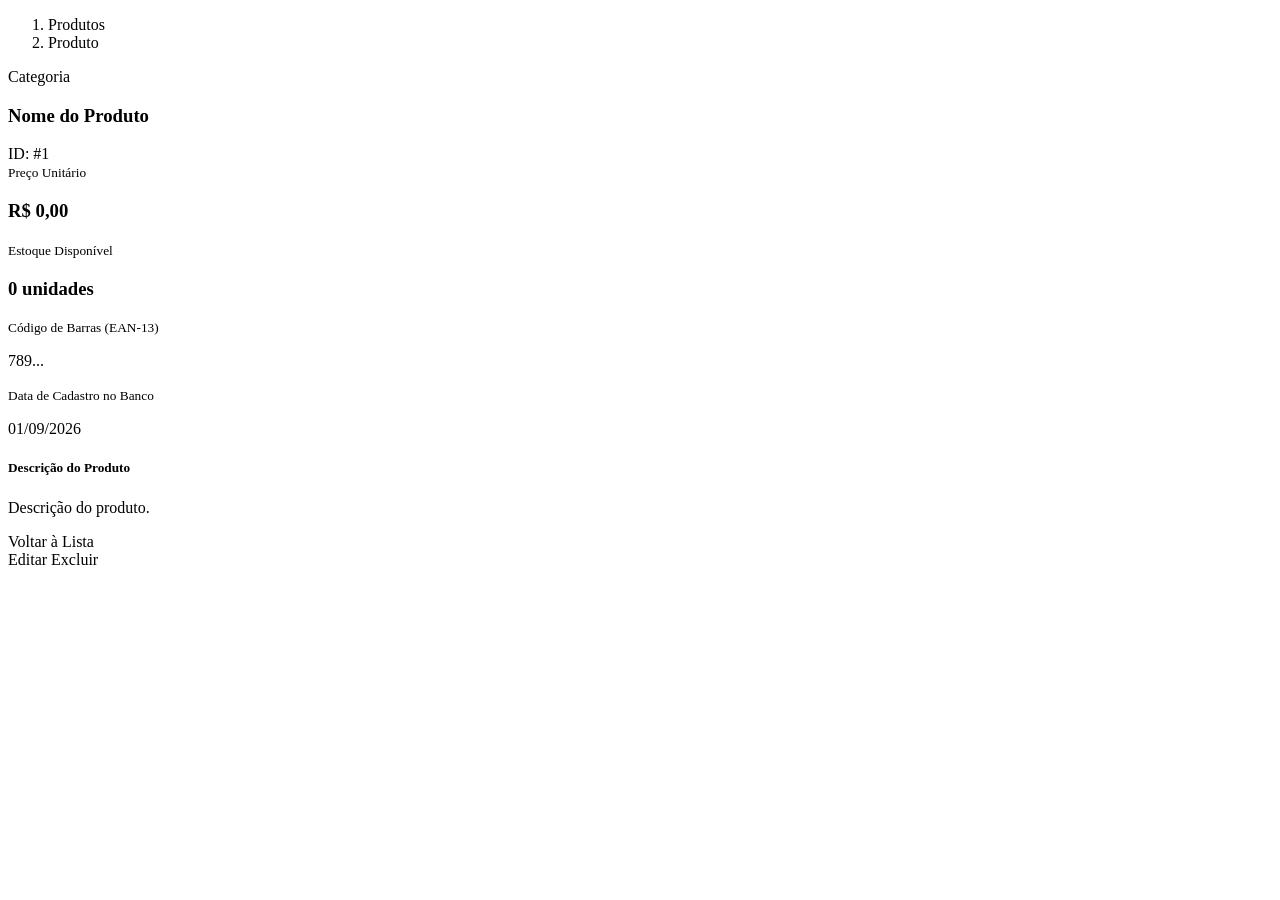
<file: mercado-express-mvc/src/main/resources/templates/produtos/detalhes.html>
<!DOCTYPE html>
<html xmlns:th="http://www.thymeleaf.org"
      xmlns:sec="http://www.thymeleaf.org/extras/spring-security">
<head th:replace="~{fragments/layout :: head('Detalhes do Produto')}"></head>
<body class="bg-light d-flex flex-column min-vh-100">

  <header th:replace="~{fragments/layout :: navbar}"></header>

  <main class="container py-4">
    <div class="row justify-content-center">
      <div class="col-lg-8">

        <!-- Breadcrumb / Voltar -->
        <nav aria-label="breadcrumb" class="mb-3">
          <ol class="breadcrumb">
            <li class="breadcrumb-item"><a th:href="@{/produtos}" class="text-decoration-none">Produtos</a></li>
            <li class="breadcrumb-item active" th:text="${produto.nome}">Produto</li>
          </ol>
        </nav>

        <div class="card border-0 shadow-sm bg-white overflow-hidden">
          <div class="card-header bg-dark text-white p-4 d-flex justify-content-between align-items-center">
            <div>
              <span class="badge rounded-pill px-3 py-2 mb-2" th:classappend="${produto.categoria.badgeClass}" th:text="${produto.categoria.descricao}">Categoria</span>
              <h3 class="fw-bold mb-0 text-white" th:text="${produto.nome}">Nome do Produto</h3>
            </div>
            <div class="text-end">
              <span class="badge bg-secondary">ID: #<span th:text="${produto.id}">1</span></span>
            </div>
          </div>

          <div class="card-body p-4 p-md-5">
            <div class="row g-4 mb-4">
              <div class="col-md-6">
                <div class="p-3 bg-light rounded-3 border">
                  <small class="text-muted d-block fw-semibold">Preço Unitário</small>
                  <h3 class="fw-bold text-primary mb-0" th:text="'R$ ' + ${#numbers.formatDecimal(produto.preco, 1, 'POINT', 2, 'COMMA')}">R$ 0,00</h3>
                </div>
              </div>

              <div class="col-md-6">
                <div class="p-3 bg-light rounded-3 border">
                  <small class="text-muted d-block fw-semibold">Estoque Disponível</small>
                  <h3 class="fw-bold mb-0"
                      th:classappend="${produto.estoque <= 5} ? 'text-danger' : 'text-success'"
                      th:text="${produto.estoque} + ' unidades'">0 unidades</h3>
                </div>
              </div>

              <div class="col-md-6">
                <div class="p-3 bg-light rounded-3 border">
                  <small class="text-muted d-block fw-semibold">Código de Barras (EAN-13)</small>
                  <p class="fs-5 font-monospace fw-bold text-dark mb-0" th:text="${produto.codigoBarras != null ? produto.codigoBarras : 'Não cadastrado'}">789...</p>
                </div>
              </div>

              <div class="col-md-6">
                <div class="p-3 bg-light rounded-3 border">
                  <small class="text-muted d-block fw-semibold">Data de Cadastro no Banco</small>
                  <p class="fs-5 fw-bold text-dark mb-0" th:text="${produto.dataCadastro != null ? #temporals.format(produto.dataCadastro, 'dd/MM/yyyy HH:mm') : 'Hoje'}">01/09/2026</p>
                </div>
              </div>
            </div>

            <!-- Descrição -->
            <div class="mb-4">
              <h5 class="fw-bold text-dark mb-2">Descrição do Produto</h5>
              <p class="text-muted" th:text="${produto.descricao != null and !#strings.isEmpty(produto.descricao)} ? ${produto.descricao} : 'Nenhuma descrição complementar cadastrada para este produto.'">
                Descrição do produto.
              </p>
            </div>

            <!-- Ações -->
            <div class="d-flex justify-content-between align-items-center pt-4 border-top">
              <a th:href="@{/produtos}" class="btn btn-outline-secondary px-4 rounded-pill">
                <i class="bi bi-arrow-left me-1"></i> Voltar à Lista
              </a>
              <div class="d-flex gap-2">
                <a th:href="@{/produtos/editar/{id}(id=${produto.id})}" class="btn btn-warning px-4 rounded-pill fw-semibold">
                  <i class="bi bi-pencil-square me-1"></i> Editar
                </a>
                <a th:href="@{/produtos/excluir/{id}(id=${produto.id})}"
                   class="btn btn-danger px-4 rounded-pill fw-semibold"
                   sec:authorize="hasRole('ADMIN')"
                   onclick="return confirm('Tem certeza de que deseja excluir este produto do banco de dados?');">
                  <i class="bi bi-trash me-1"></i> Excluir
                </a>
              </div>
            </div>

          </div>
        </div>
      </div>
    </div>
  </main>

  <footer th:replace="~{fragments/layout :: footer}"></footer>
  <div th:replace="~{fragments/layout :: scripts}"></div>

</body>
</html>
</file>
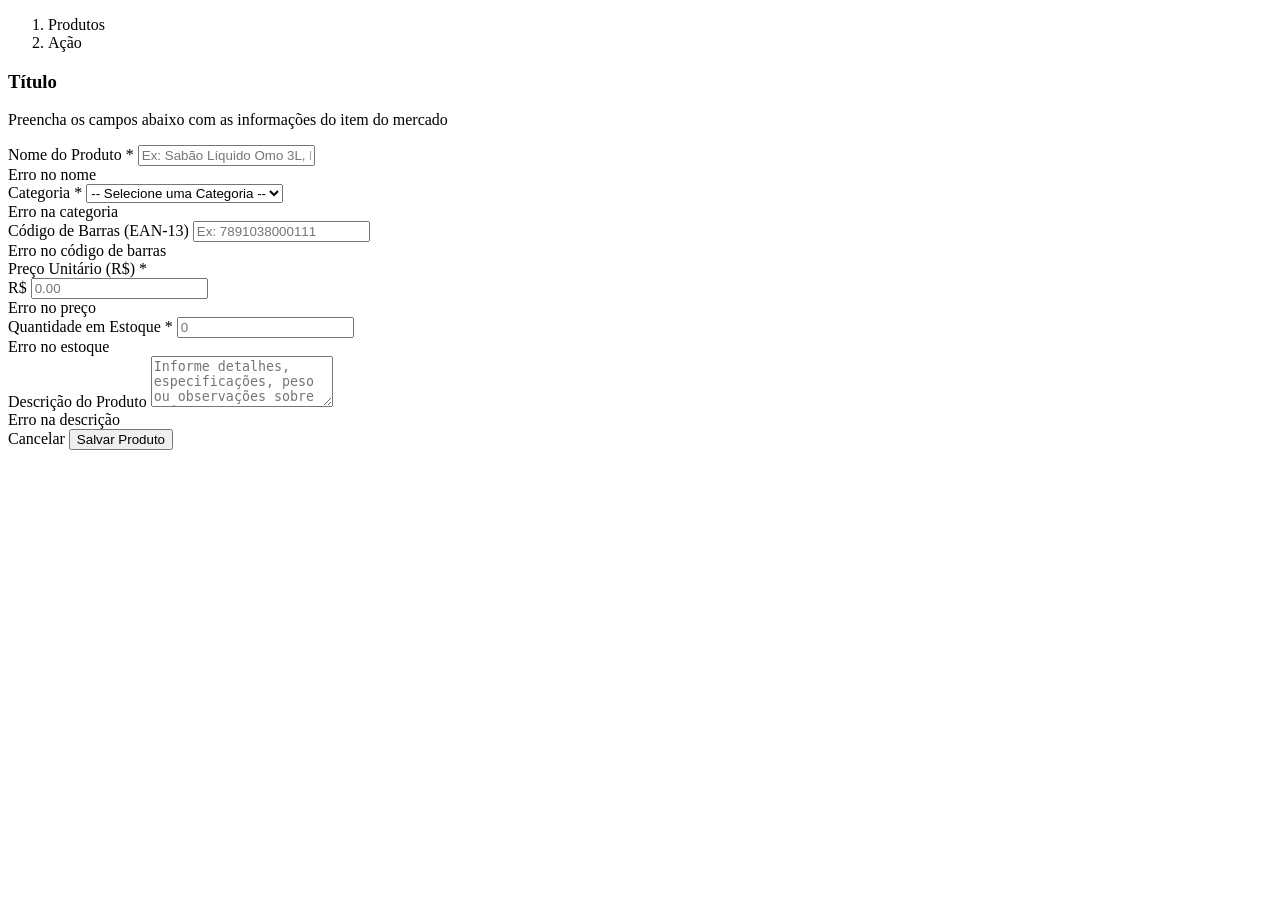
<file: mercado-express-mvc/src/main/resources/templates/produtos/form.html>
<!DOCTYPE html>
<html xmlns:th="http://www.thymeleaf.org">
<head th:replace="~{fragments/layout :: head(${modoEdicao} ? 'Editar Produto' : 'Novo Produto')}"></head>
<body class="bg-light d-flex flex-column min-vh-100">

  <header th:replace="~{fragments/layout :: navbar}"></header>

  <main class="container py-4">
    <div class="row justify-content-center">
      <div class="col-lg-8">
        
        <!-- Breadcrumb / Voltar -->
        <nav aria-label="breadcrumb" class="mb-3">
          <ol class="breadcrumb">
            <li class="breadcrumb-item"><a th:href="@{/produtos}" class="text-decoration-none">Produtos</a></li>
            <li class="breadcrumb-item active" th:text="${modoEdicao} ? 'Editar Produto #' + ${produtoDto.id} : 'Novo Cadastro'">Ação</li>
          </ol>
        </nav>

        <div class="card border-0 shadow-sm bg-white p-4 p-md-5">
          <div class="d-flex align-items-center gap-3 mb-4 border-bottom pb-3">
            <div class="bg-primary text-white p-3 rounded-circle">
              <i class="bi" th:classappend="${modoEdicao} ? 'bi-pencil-square fs-3' : 'bi-plus-circle fs-3'"></i>
            </div>
            <div>
              <h3 class="fw-bold mb-0 text-dark" th:text="${modoEdicao} ? 'Editar Produto' : 'Cadastrar Novo Produto'">Título</h3>
              <p class="text-muted small mb-0">Preencha os campos abaixo com as informações do item do mercado</p>
            </div>
          </div>

          <!-- Formulário Spring MVC com Thymeleaf e Bean Validation -->
          <form th:action="@{/produtos/salvar}" th:object="${produtoDto}" method="post" novalidate>
            
            <!-- Hidden Fields para Edição -->
            <input type="hidden" th:field="*{id}" />
            <input type="hidden" th:field="*{dataCadastro}" />

            <!-- Nome do Produto -->
            <div class="mb-3">
              <label for="nome" class="form-label fw-semibold">Nome do Produto <span class="text-danger">*</span></label>
              <input type="text"
                     class="form-control"
                     id="nome"
                     th:field="*{nome}"
                     placeholder="Ex: Sabão Líquido Omo 3L, Maçã Fuji, Kit de Meias..."
                     th:classappend="${#fields.hasErrors('nome')} ? 'is-invalid' : ''">
              <div class="invalid-feedback" th:if="${#fields.hasErrors('nome')}" th:errors="*{nome}">
                Erro no nome
              </div>
            </div>

            <div class="row g-3 mb-3">
              <!-- Categoria -->
              <div class="col-md-6">
                <label for="categoria" class="form-label fw-semibold">Categoria <span class="text-danger">*</span></label>
                <select id="categoria"
                        class="form-select"
                        th:field="*{categoria}"
                        th:classappend="${#fields.hasErrors('categoria')} ? 'is-invalid' : ''">
                  <option value="">-- Selecione uma Categoria --</option>
                  <option th:each="cat : ${categorias}"
                          th:value="${cat}"
                          th:text="${cat.descricao}">Categoria</option>
                </select>
                <div class="invalid-feedback" th:if="${#fields.hasErrors('categoria')}" th:errors="*{categoria}">
                  Erro na categoria
                </div>
              </div>

              <!-- Código de Barras (EAN-13) -->
              <div class="col-md-6">
                <label for="codigoBarras" class="form-label fw-semibold">Código de Barras (EAN-13)</label>
                <input type="text"
                       class="form-control"
                       id="codigoBarras"
                       th:field="*{codigoBarras}"
                       placeholder="Ex: 7891038000111"
                       th:classappend="${#fields.hasErrors('codigoBarras')} ? 'is-invalid' : ''">
                <div class="invalid-feedback" th:if="${#fields.hasErrors('codigoBarras')}" th:errors="*{codigoBarras}">
                  Erro no código de barras
                </div>
              </div>
            </div>

            <div class="row g-3 mb-3">
              <!-- Preço Unitário -->
              <div class="col-md-6">
                <label for="preco" class="form-label fw-semibold">Preço Unitário (R$) <span class="text-danger">*</span></label>
                <div class="input-group">
                  <span class="input-group-text">R$</span>
                  <input type="number"
                         step="0.01"
                         class="form-control"
                         id="preco"
                         th:field="*{preco}"
                         placeholder="0.00"
                         th:classappend="${#fields.hasErrors('preco')} ? 'is-invalid' : ''">
                </div>
                <div class="text-danger small mt-1" th:if="${#fields.hasErrors('preco')}" th:errors="*{preco}">
                  Erro no preço
                </div>
              </div>

              <!-- Quantidade em Estoque -->
              <div class="col-md-6">
                <label for="estoque" class="form-label fw-semibold">Quantidade em Estoque <span class="text-danger">*</span></label>
                <input type="number"
                       class="form-control"
                       id="estoque"
                       th:field="*{estoque}"
                       placeholder="0"
                       th:classappend="${#fields.hasErrors('estoque')} ? 'is-invalid' : ''">
                <div class="invalid-feedback" th:if="${#fields.hasErrors('estoque')}" th:errors="*{estoque}">
                  Erro no estoque
                </div>
              </div>
            </div>

            <!-- Descrição Detalhada -->
            <div class="mb-4">
              <label for="descricao" class="form-label fw-semibold">Descrição do Produto</label>
              <textarea class="form-control"
                        id="descricao"
                        rows="3"
                        th:field="*{descricao}"
                        placeholder="Informe detalhes, especificações, peso ou observações sobre o item..."
                        th:classappend="${#fields.hasErrors('descricao')} ? 'is-invalid' : ''"></textarea>
              <div class="invalid-feedback" th:if="${#fields.hasErrors('descricao')}" th:errors="*{descricao}">
                Erro na descrição
              </div>
            </div>

            <!-- Botões de Ação -->
            <div class="d-flex justify-content-between align-items-center pt-3 border-top">
              <a th:href="@{/produtos}" class="btn btn-outline-secondary px-4 rounded-pill">
                <i class="bi bi-arrow-left me-1"></i> Cancelar
              </a>
              <button type="submit" class="btn btn-primary px-5 rounded-pill shadow-sm fw-semibold">
                <i class="bi bi-check2-circle me-1"></i> Salvar Produto
              </button>
            </div>
          </form>

        </div>
      </div>
    </div>
  </main>

  <footer th:replace="~{fragments/layout :: footer}"></footer>
  <div th:replace="~{fragments/layout :: scripts}"></div>

</body>
</html>
</file>
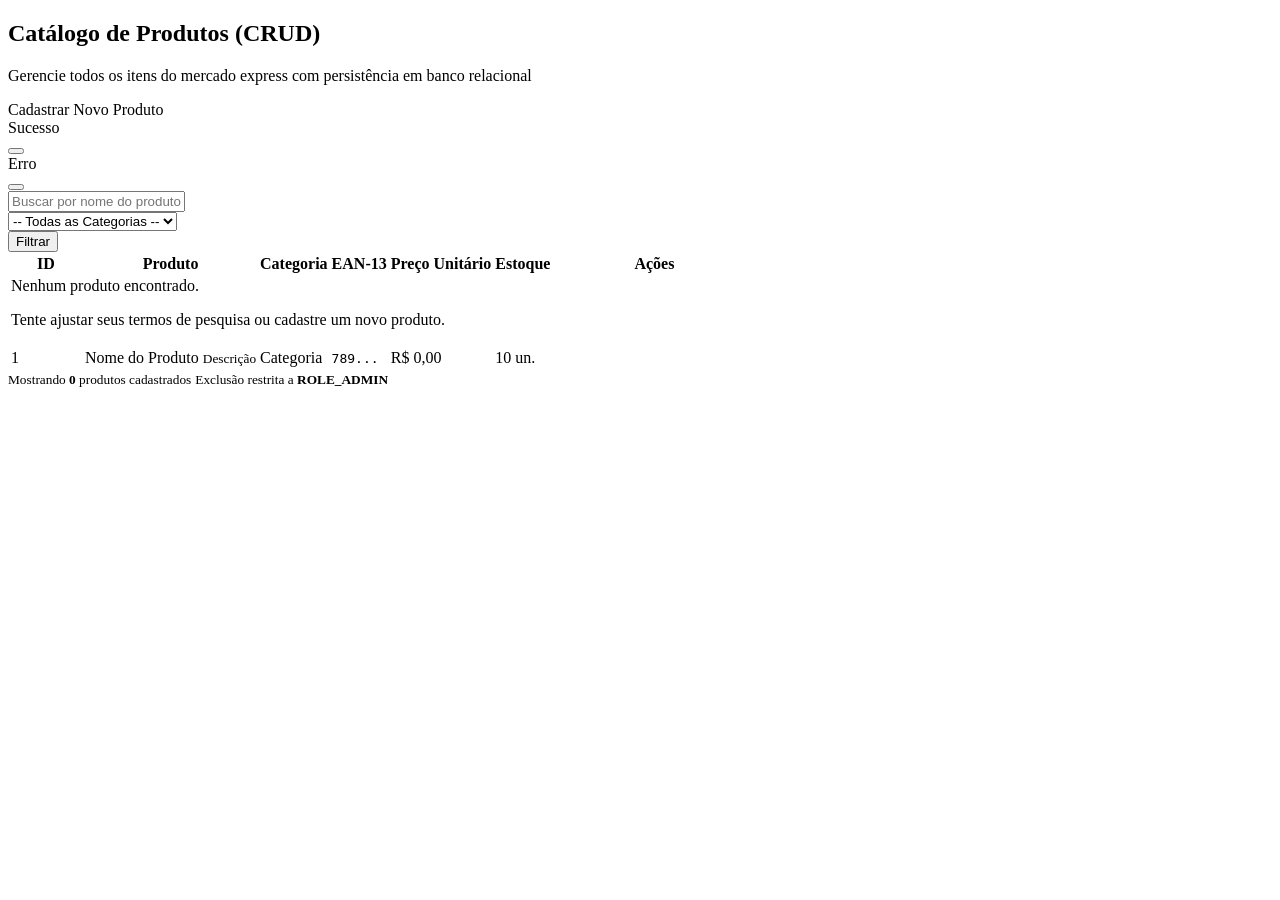
<file: mercado-express-mvc/src/main/resources/templates/produtos/lista.html>
<!DOCTYPE html>
<html xmlns:th="http://www.thymeleaf.org"
      xmlns:sec="http://www.thymeleaf.org/extras/spring-security">
<head th:replace="~{fragments/layout :: head('Catálogo de Produtos')}"></head>
<body class="bg-light d-flex flex-column min-vh-100">

  <header th:replace="~{fragments/layout :: navbar}"></header>

  <main class="container py-4">
    <!-- Header com Título e Botão Novo -->
    <div class="d-flex flex-column flex-md-row justify-content-between align-items-md-center gap-3 mb-4">
      <div>
        <h2 class="fw-bold mb-1 text-dark">Catálogo de Produtos (CRUD)</h2>
        <p class="text-muted small mb-0">Gerencie todos os itens do mercado express com persistência em banco relacional</p>
      </div>
      <div>
        <a th:href="@{/produtos/novo}" class="btn btn-success rounded-pill px-4 shadow-sm">
          <i class="bi bi-plus-circle-fill me-1"></i> Cadastrar Novo Produto
        </a>
      </div>
    </div>

    <!-- Alertas de Feedback (Flash Messages) -->
    <div th:if="${mensagemSucesso}" class="alert alert-success alert-dismissible fade show shadow-sm d-flex align-items-center" role="alert">
      <i class="bi bi-check-circle-fill flex-shrink-0 me-2 fs-5"></i>
      <div th:text="${mensagemSucesso}">Sucesso</div>
      <button type="button" class="btn-close" data-bs-dismiss="alert"></button>
    </div>

    <div th:if="${mensagemErro}" class="alert alert-danger alert-dismissible fade show shadow-sm d-flex align-items-center" role="alert">
      <i class="bi bi-exclamation-triangle-fill flex-shrink-0 me-2 fs-5"></i>
      <div th:text="${mensagemErro}">Erro</div>
      <button type="button" class="btn-close" data-bs-dismiss="alert"></button>
    </div>

    <!-- Barra de Filtros e Pesquisa -->
    <div class="card p-3 mb-4 border-0 shadow-sm bg-white">
      <form th:action="@{/produtos}" method="get" class="row g-2 align-items-center">
        <div class="col-md-6">
          <div class="input-group">
            <span class="input-group-text bg-light"><i class="bi bi-search"></i></span>
            <input type="text" name="busca" class="form-control" placeholder="Buscar por nome do produto..." th:value="${buscaAtual}">
          </div>
        </div>

        <div class="col-md-4">
          <select name="categoria" class="form-select">
            <option value="">-- Todas as Categorias --</option>
            <option th:each="cat : ${categorias}"
                    th:value="${cat}"
                    th:text="${cat.descricao}"
                    th:selected="${cat == categoriaAtual}">Categoria</option>
          </select>
        </div>

        <div class="col-md-2 d-flex gap-2">
          <button type="submit" class="btn btn-primary w-100"><i class="bi bi-funnel-fill"></i> Filtrar</button>
          <a th:href="@{/produtos}" class="btn btn-outline-secondary" title="Limpar Filtros"><i class="bi bi-arrow-counterclockwise"></i></a>
        </div>
      </form>
    </div>

    <!-- Tabela de Produtos -->
    <div class="card border-0 shadow-sm bg-white overflow-hidden">
      <div class="table-responsive">
        <table class="table table-hover align-middle mb-0">
          <thead class="table-dark">
            <tr>
              <th scope="col" class="text-center" style="width: 70px;">ID</th>
              <th scope="col">Produto</th>
              <th scope="col">Categoria</th>
              <th scope="col">EAN-13</th>
              <th scope="col">Preço Unitário</th>
              <th scope="col" class="text-center">Estoque</th>
              <th scope="col" class="text-end pe-4" style="width: 200px;">Ações</th>
            </tr>
          </thead>
          <tbody>
            <tr th:if="${#lists.isEmpty(produtos)}">
              <td colspan="7" class="text-center py-5 text-muted">
                <i class="bi bi-inbox fs-1 d-block mb-2 text-secondary"></i>
                <span class="fw-semibold">Nenhum produto encontrado.</span>
                <p class="small mb-0">Tente ajustar seus termos de pesquisa ou cadastre um novo produto.</p>
              </td>
            </tr>

            <tr th:each="p : ${produtos}">
              <td class="text-center fw-bold text-secondary" th:text="${p.id}">1</td>
              <td>
                <span class="fw-semibold text-dark" th:text="${p.nome}">Nome do Produto</span>
                <small class="text-muted d-block" th:if="${p.descricao != null and !#strings.isEmpty(p.descricao)}" th:text="${#strings.abbreviate(p.descricao, 50)}">Descrição</small>
              </td>
              <td>
                <span class="badge rounded-pill px-3 py-2" th:classappend="${p.categoria.badgeClass}" th:text="${p.categoria.descricao}">Categoria</span>
              </td>
              <td>
                <code class="text-dark bg-light px-2 py-1 rounded" th:text="${p.codigoBarras != null ? p.codigoBarras : 'N/A'}">789...</code>
              </td>
              <td class="fw-bold text-primary" th:text="'R$ ' + ${#numbers.formatDecimal(p.preco, 1, 'POINT', 2, 'COMMA')}">R$ 0,00</td>
              <td class="text-center">
                <span class="badge rounded-pill px-3 py-2"
                      th:classappend="${p.estoque <= 5} ? 'badge-stock-low' : 'badge-stock-ok'"
                      th:text="${p.estoque} + ' un.'">10 un.</span>
              </td>
              <td class="text-end pe-4">
                <div class="btn-group btn-group-sm" role="group">
                  <!-- Detalhes -->
                  <a th:href="@{/produtos/detalhes/{id}(id=${p.id})}" class="btn btn-outline-info" title="Ver Detalhes">
                    <i class="bi bi-eye"></i>
                  </a>
                  <!-- Editar -->
                  <a th:href="@{/produtos/editar/{id}(id=${p.id})}" class="btn btn-outline-warning" title="Editar Produto">
                    <i class="bi bi-pencil-square"></i>
                  </a>
                  <!-- Excluir (Disponível apenas para ROLE_ADMIN) -->
                  <a th:href="@{/produtos/excluir/{id}(id=${p.id})}"
                     class="btn btn-outline-danger"
                     title="Excluir Produto"
                     sec:authorize="hasRole('ADMIN')"
                     onclick="return confirm('Tem certeza de que deseja excluir este produto do banco de dados?');">
                    <i class="bi bi-trash"></i>
                  </a>
                </div>
              </td>
            </tr>
          </tbody>
        </table>
      </div>
      
      <!-- Footer da Tabela com Total -->
      <div class="card-footer bg-white py-3 border-top d-flex justify-content-between align-items-center">
        <small class="text-muted">Mostrando <strong th:text="${#lists.size(produtos)}">0</strong> produtos cadastrados</small>
        <small class="text-muted"><i class="bi bi-shield-lock me-1"></i> Exclusão restrita a <strong>ROLE_ADMIN</strong></small>
      </div>
    </div>
  </main>

  <footer th:replace="~{fragments/layout :: footer}"></footer>
  <div th:replace="~{fragments/layout :: scripts}"></div>

</body>
</html>
</file>
